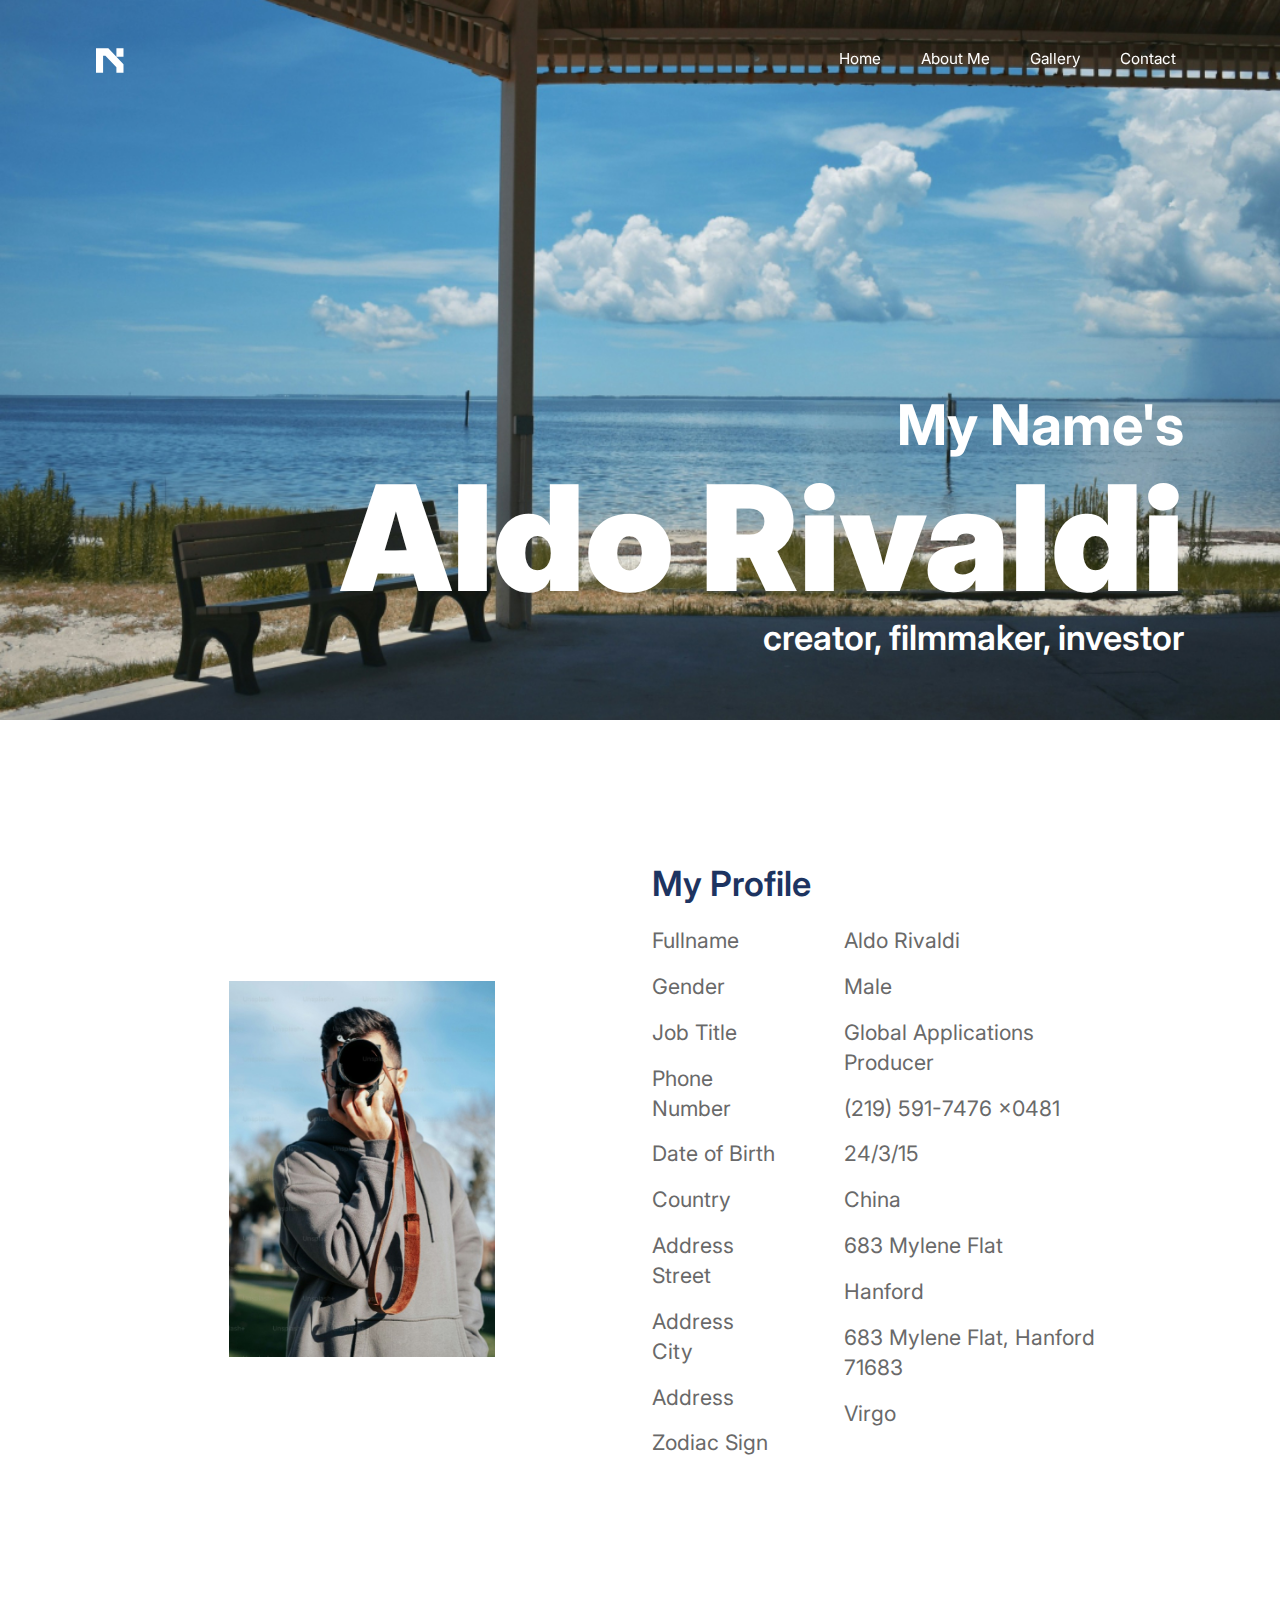
<file: UTS-Aldo-23110007-STI/index.html>
<!DOCTYPE html>
<html lang="en">

<head>
    <meta charset="UTF-8">
    <meta name="viewport" content="width=device-width, initial-scale=1.0">
    <!-- css -->
    <link rel="stylesheet" href="css/style.css">
    <link rel="preconnect" href="https://fonts.googleapis.com">
    <link rel="preconnect" href="https://fonts.gstatic.com" crossorigin>
    <link href="https://fonts.googleapis.com/css2?family=Inter:wght@100..900&display=swap" rel="stylesheet">
    <title>Personal Profile</title>
    <style>
        .hero-image {
            background-image: url(assets/hero-image.jpg);
        }

        .hero-text {
            width: 100%;
            height: 100%;
            display: flex;
            flex-direction: column;
            align-items: end;
            justify-content: end;
            padding-bottom: 4rem;
            color: var(--white);
            text-align: right;
        }

        .profile-img {
            grid-column: 1 / span 6;
            display: flex;
            justify-content: center;
            align-items: center;
        }

        .profile-img img {
            width: 50%;
        }

        .bio {
            grid-column: 7 / span 6;
            display: flex;
            flex-direction: column;
            justify-content: center;
        }

        .bio h6 {
            color: var(--primary);
            margin-bottom: 1.5rem;
        }

        .bio .wraper {
            display: flex;
        }

        .bio ul {
            margin-right: 4rem;
        }

        .bio ul li {
            color: var(--text-color);
            margin-bottom: 1rem;
        }

        @media only screen and (max-width: 1080px) {

            .hero-text h5 {
                font-size: 26pt;
                font-weight: 600;
                line-height: 28.6pt;
            }

            .hero-text h6 {
                font-size: 16pt;
                font-weight: 700;
                line-height: 22.4pt;
            }

            .hero-text h3 {
                font-size: 68pt;
                font-weight: 900;
                line-height: 74.8pt;
            }

            .profile-img {
                grid-column: 1 / span 12;
                justify-content: start;
                margin-bottom: 4rem;
                padding: 3rem;
            }

            .profile-img img {
                width: 50%;
            }

            .bio {
                grid-column: 1 / span 12;
                padding: 3rem;
            }
        }
    </style>
</head>

<body>
    <nav>
        <div class="logo">
            <img src="assets/logo.svg" alt="logo" />
        </div>
        <ul>
            <li>
                <a href="index.html">Home</a>
            </li>
            <li>
                <a href="about.html">About Me</a>
            </li>
            <li>
                <a href="gallery.html">Gallery</a>
            </li>
            <li>
                <a href="contact.html">Contact</a>
            </li>
        </ul>
        <div class="hamburger">
            <span class="line"></span>
            <span class="line"></span>
            <span class="line"></span>
        </div>
    </nav>
    <div class="menubar">
        <ul>
            <li>
                <a href="index.html">Home</a>
            </li>
            <li>
                <a href="about.html">About Me</a>
            </li>
            <li>
                <a href="gallery.html">Gallery</a>
            </li>
            <li>
                <a href="contact.html">Contact</a>
            </li>
        </ul>
    </div>
    <div class="hero-image">
        <div class="hero-text">
            <h5>My Name's</h5>
            <h3>Aldo Rivaldi</h3>
            <h6>creator, filmmaker, investor</h6>
        </div>
    </div>
    <section>
        <div class="profile-img">
            <img src="assets/portrait.jpg" alt="">
        </div>
        <div class="bio">
            <h6>My Profile</h6>
            <div class=" wraper">
                <ul>
                    <li class="normal-text">Fullname</li>
                    <li class="normal-text">Gender</li>
                    <li class="normal-text">Job Title</li>
                    <li class="normal-text">Phone Number</li>
                    <li class="normal-text">Date of Birth</li>
                    <li class="normal-text">Country</li>
                    <li class="normal-text">Address Street</li>
                    <li class="normal-text">Address City</li>
                    <li class="normal-text">Address</li>
                    <li class="normal-text">Zodiac Sign</li>
                </ul>
                <ul>
                    <li class="normal-text">Aldo Rivaldi</li>
                    <li class="normal-text">Male</li>
                    <li class="normal-text">Global Applications Producer</li>
                    <li class="normal-text">(219) 591-7476 x0481</li>
                    <li class="normal-text">24/3/15</li>
                    <li class="normal-text">China</li>
                    <li class="normal-text">683 Mylene Flat</li>
                    <li class="normal-text">Hanford</li>
                    <li class="normal-text">683 Mylene Flat, Hanford 71683</li>
                    <li class="normal-text">Virgo</li>
                </ul>
            </div>
    </section>
    <script src="script.js"></script>
</body>

</html>
</file>
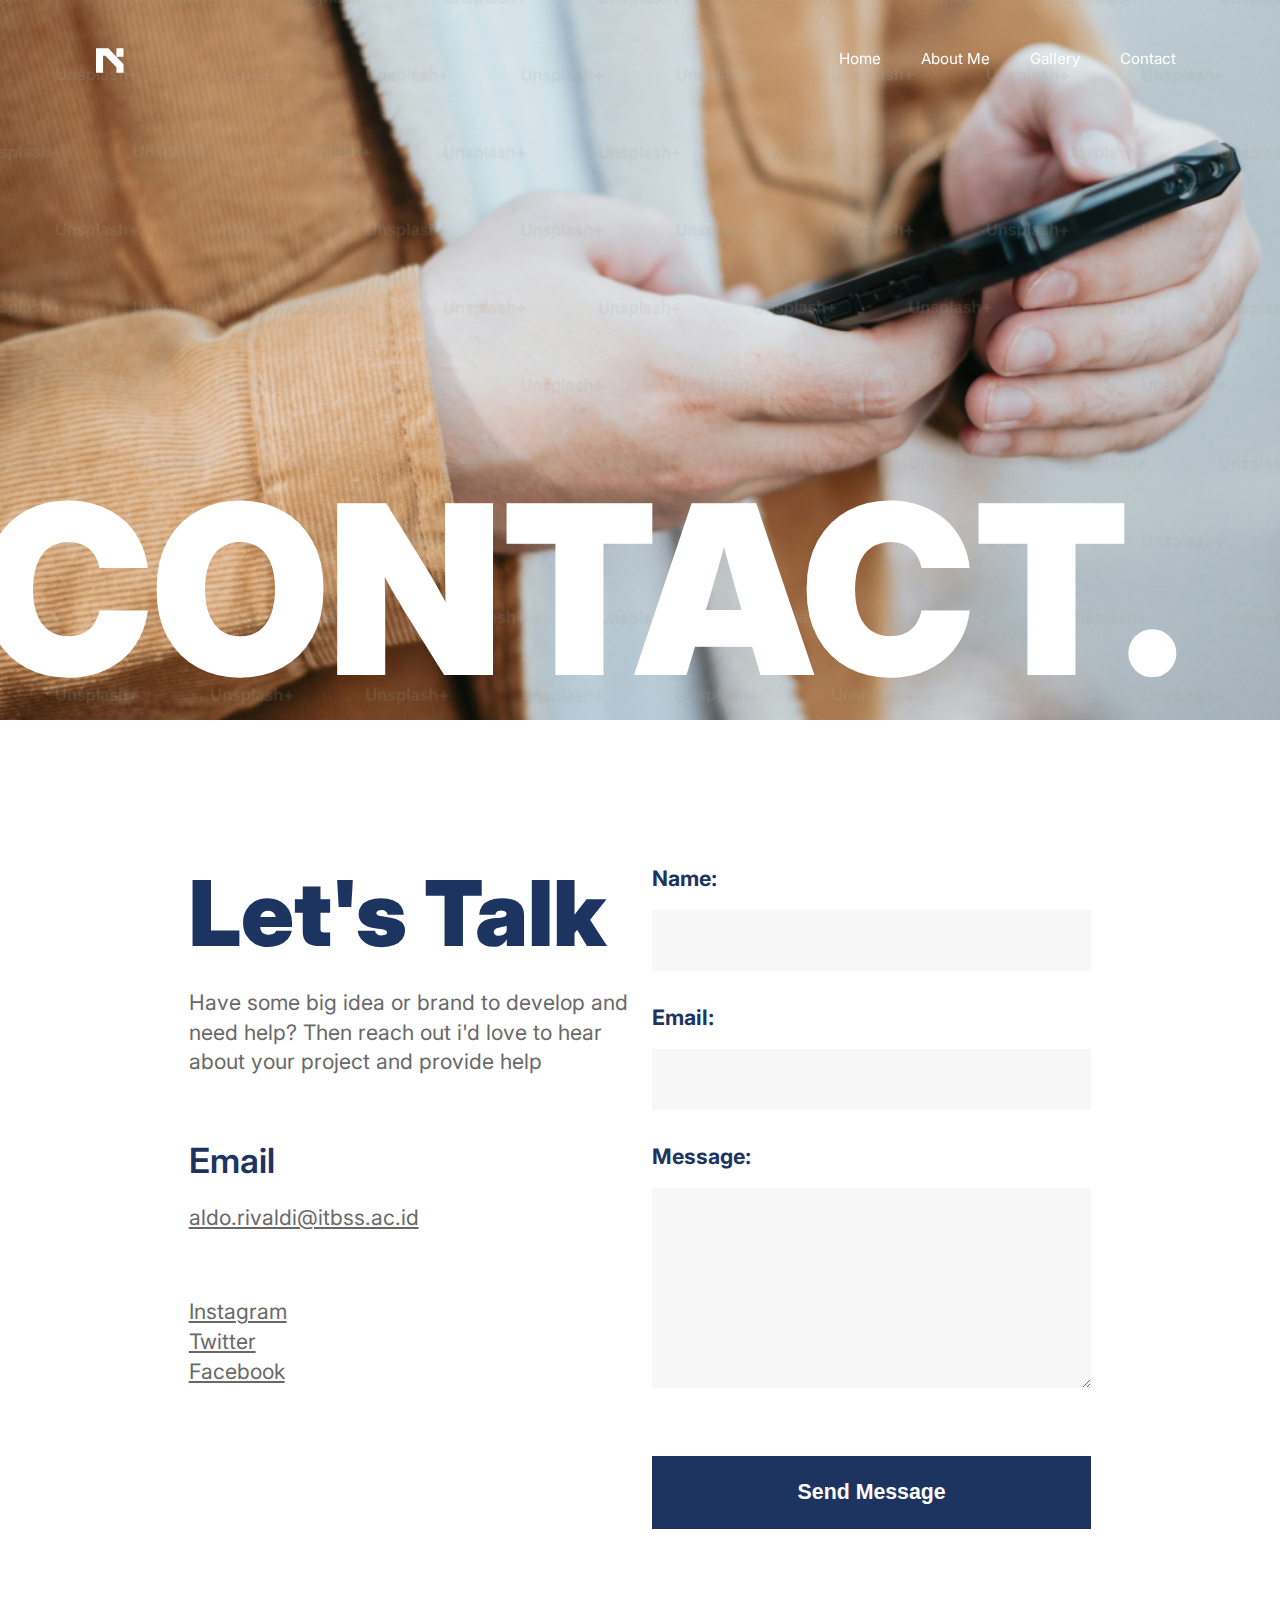
<file: UTS-Aldo-23110007-STI/contact.html>
<!DOCTYPE html>
<html lang="en">

<head>
    <meta charset="UTF-8">
    <meta name="viewport" content="width=device-width, initial-scale=1.0">
    <!-- css -->
    <link rel="stylesheet" href="css/style.css">
    <link rel="preconnect" href="https://fonts.googleapis.com">
    <link rel="preconnect" href="https://fonts.gstatic.com" crossorigin>
    <link href="https://fonts.googleapis.com/css2?family=Inter:wght@100..900&display=swap" rel="stylesheet">
    <title>Personal Profile</title>
    <style>
        .hero-image {
            background-image: url(assets/hero-contact.jpg);
        }

        .hero-text {
            display: flex;
            justify-content: end;
            align-items: end;
            color: white;
        }

        .wrapper {
            grid-column: 2 / span 5;
        }

        .wrapper h4,
        h6 {
            color: var(--primary);
            margin-bottom: 1.5rem;
        }

        .wrapper .heading,
        .email,
        .socials {
            margin-bottom: 4rem;
        }

        .wrapper p,
        a {
            color: var(--text-color);
            margin-bottom: 1.5rem;
        }

        .forms {
            grid-column: 7 / span 5;
        }

        @media only screen and (max-width: 1080px) {

            .wrapper {
                grid-column: 1 / span 12;
                margin-bottom: 4rem;
            }

            .forms {
                grid-column: 1 / span 12;
            }
        }
    </style>
</head>

<body>
    <nav>
        <div class="logo">
            <img src="assets/logo.svg" alt="logo" />
        </div>
        <ul>
            <li>
                <a href="index.html">Home</a>
            </li>
            <li>
                <a href="about.html">About Me</a>
            </li>
            <li>
                <a href="gallery.html">Gallery</a>
            </li>
            <li>
                <a href="contact.html">Contact</a>
            </li>
        </ul>
        <div class="hamburger">
            <span class="line"></span>
            <span class="line"></span>
            <span class="line"></span>
        </div>
    </nav>
    <div class="menubar">
        <ul>
            <li>
                <a href="index.html">Home</a>
            </li>
            <li>
                <a href="about.html">About Me</a>
            </li>
            <li>
                <a href="gallery.html">Gallery</a>
            </li>
            <li>
                <a href="contact.html">Contact</a>
            </li>
        </ul>
    </div>
    <div class="hero-image">
        <div class="hero-text">
            <h2>CONTACT.</h2>
        </div>
    </div>
    <section>
        <div class="wrapper">
            <div class="heading">
                <h4>Let's Talk</h4>
                <p class="normal-text">Have some big idea or brand to develop and need help? Then reach out i'd love to
                    hear about your project and provide help</p>
            </div>
            <div class="email">
                <h6>Email</h6>
                <a href="#" class="normal-text">
                    aldo.rivaldi@itbss.ac.id
                </a>
            </div>
            <ul class="socials">
                <li><a class="normal-text" href="#">Instagram</a></li>
                <li><a class="normal-text" href="#">Twitter</a></li>
                <li><a class="normal-text" href="#">Facebook</a></li>
            </ul>
        </div>
        <div class="forms">
            <form action="" enctype="multipart/form-data">
                <label class="normal-text-bold" for="name">Name:</label>
                <input type="text" name="name" />
                <br />
                <label class="normal-text-bold" for="email">Email:</label>
                <input type="email" name="email" />
                <br />
                <label class="normal-text-bold" for="message">Message:</label>
                <textarea name="message"></textarea>
                <br />
                <button type="submit">Send Message</button>
            </form>
        </div>
    </section>
    <script src="script.js"></script>
</body>

</html>
</file>
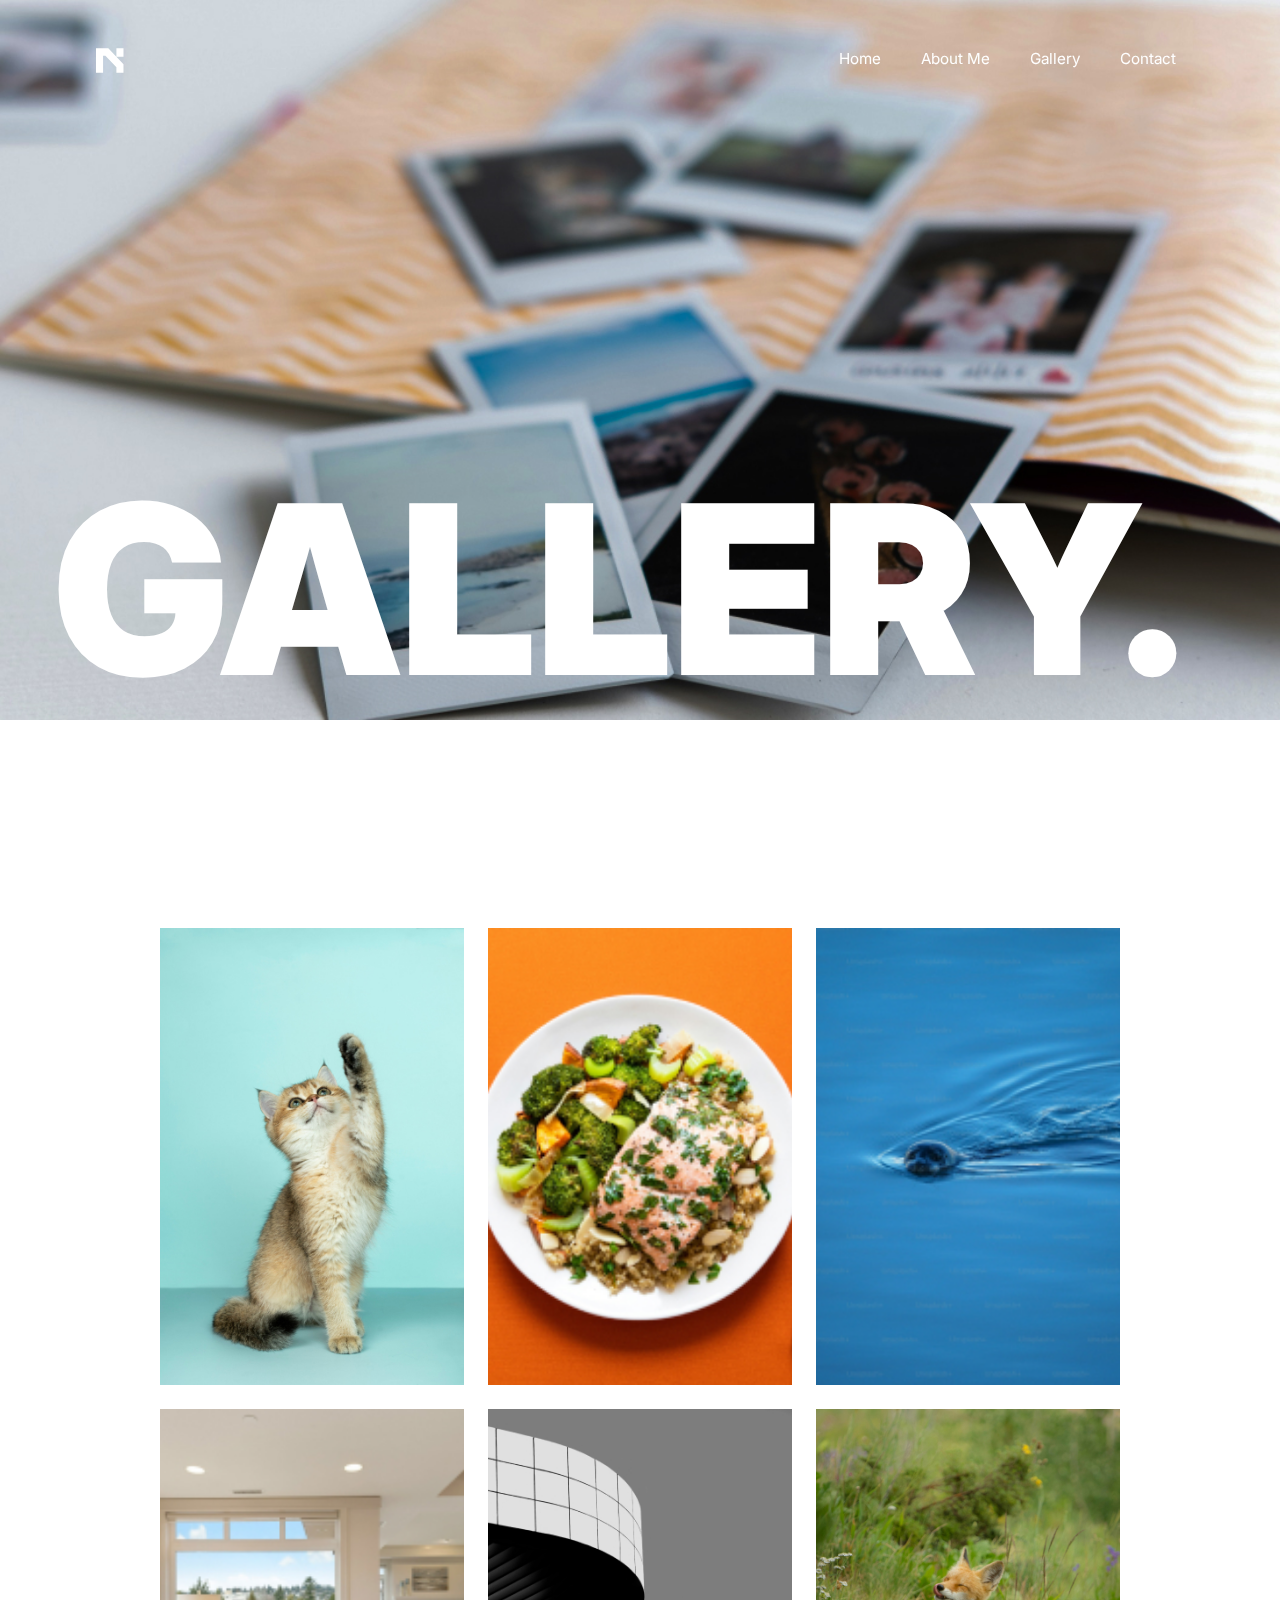
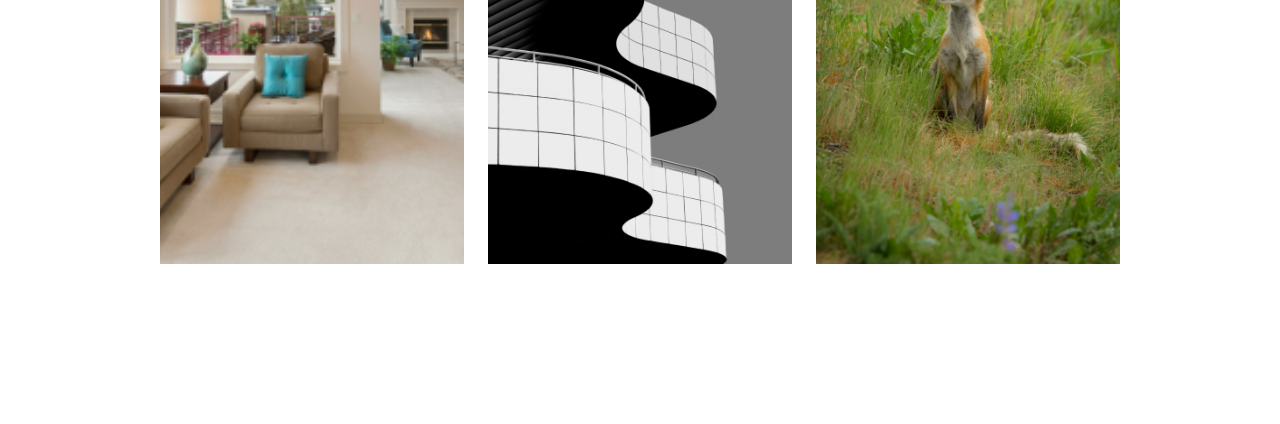
<file: UTS-Aldo-23110007-STI/gallery.html>
<!DOCTYPE html>
<html lang="en">

<head>
    <meta charset="UTF-8">
    <meta name="viewport" content="width=device-width, initial-scale=1.0">
    <!-- css -->
    <link rel="stylesheet" href="css/style.css">
    <link rel="preconnect" href="https://fonts.googleapis.com">
    <link rel="preconnect" href="https://fonts.gstatic.com" crossorigin>
    <link href="https://fonts.googleapis.com/css2?family=Inter:wght@100..900&display=swap" rel="stylesheet">
    <title>Personal Profile</title>
    <style>
        .hero-image {
            background-image: url(assets/hero-gallery.jpg);
        }

        .hero-text {
            display: flex;
            justify-content: end;
            align-items: end;
            color: white;
        }

        .img-container {
            width: 100vw;
            display: grid;
            grid-template-columns: repeat(3, minmax(0, 1fr));
            gap: 1.5rem;
            padding: 10rem;
        }

        .img-container img {
            object-fit: cover;
            width: 100%;
            height: 100%;
        }
    </style>
</head>

<body>
    <nav>
        <div class="logo">
            <img src="assets/logo.svg" alt="logo" />
        </div>
        <ul>
            <li>
                <a href="index.html">Home</a>
            </li>
            <li>
                <a href="about.html">About Me</a>
            </li>
            <li>
                <a href="gallery.html">Gallery</a>
            </li>
            <li>
                <a href="contact.html">Contact</a>
            </li>
        </ul>
        <div class="hamburger">
            <span class="line"></span>
            <span class="line"></span>
            <span class="line"></span>
        </div>
    </nav>
    <div class="menubar">
        <ul>
            <li>
                <a href="index.html">Home</a>
            </li>
            <li>
                <a href="about.html">About Me</a>
            </li>
            <li>
                <a href="gallery.html">Gallery</a>
            </li>
            <li>
                <a href="contact.html">Contact</a>
            </li>
        </ul>
    </div>
    <div class="hero-image">
        <div class="hero-text">
            <h2>GALLERY.</h2>
        </div>
    </div>
    <div class="img-container">
        <img src="assets/gallery-01.jpg" alt="">
        <img src="assets/gallery-02.jpg" alt="">
        <img src="assets/gallery-03.jpg" alt="">
        <img src="assets/gallery-04.jpg" alt="">
        <img src="assets/gallery-05.jpg" alt="">
        <img src="assets/gallery-06.jpg" alt="">
    </div>
    <script src="script.js"></script>
</body>

</html>
</file>
<file: UTS-Aldo-23110007-STI/css/style.css>
* {
	margin: 0;
	padding: 0;
    box-sizing: border-box;
}

ul {
    list-style: none;
}

h1 {
  font-size: 287pt;
  font-weight: 900;
  line-height: 315.7pt;
}
h2{
    font-size: 177pt;
  font-weight: 900;
  line-height: 194.7pt;
}
h3 {
    font-size: 110pt;
  font-weight: 900;
  line-height: 121pt;
}
h4 {
    font-size: 68pt;
  font-weight: 900;
  line-height: 74.8pt;
}
h5 {
    font-size: 42pt;
  font-weight: 700;
  line-height: 46.2pt;
}
h6 {
    font-size: 26pt;
  font-weight: 600;
  line-height: 28.6pt;
}
.normal-text {
    font-size: 16pt;
  font-weight: 400;
  line-height: 22.4pt;
}
.normal-text-bold {
    font-size: 16pt;
  font-weight: 700;
  line-height: 22.4pt;
}
.small-text {
    font-size: 10pt;
  font-weight: 400;
  line-height: 14pt;
}
.tiny-text {
    font-size: 6pt;
  font-weight: 400;
  line-height: 8.4pt;
}

:root {
    --primary: #1D3461;
    --grey: #f7f7f7;
    --text-color: #696969;
    --white: #ffffff;
  }

body {
    font-family: "Inter", sans-serif;
    font-optical-sizing: auto;
    font-style: normal;
    font-variation-settings: "slnt" 0;
    position: relative;
    overflow-x: hidden;
}

section {
    width: 100vw;
    display:  grid;
    grid-template-columns: repeat(12, 1fr);
    gap: 1.5rem;
    padding: 6rem;
    margin-bottom: 3rem;
}

/* HEADER */
.hero-image {
    width: 100vw;
    height: 80vh;
    padding: 0 6rem;
    margin-bottom: 3rem;
    background-position: center;
    background-repeat: no-repeat;
    background-size: cover;
    position: relative;
}
.hero-text {
  height: 100%;
    width: 100%;
}

/* NAVBAR */
nav {
  width: 100vw;
  height: auto;
  padding: 3rem 6rem;
  display: flex;
  justify-content: space-between;
  z-index: 1;
  top: 0;
  position: fixed;
}
nav .logo {
  display: flex;
  align-items: center;
}
nav .logo img {
  height: 25px;
  width: auto;
  margin-right: 10px;
}

nav ul {
  list-style: none;
  display: flex;
}
nav ul li {
  margin-left: 1.5rem;
}
nav ul li a {
  text-decoration: none;
  color: var(--white);
  font-size: 95%;
  font-weight: 400;
  padding: 4px 8px;
  border-radius: 5px;
}

nav ul li a:hover {
  background-color: #f5f5f550;
}

.hamburger {
  display: none;
  cursor: pointer;
}

.hamburger .line {
  width: 25px;
  height: 1px;
  background-color: var(--white);
  display: block;
  margin: 7px auto;
  transition: all 0.3s ease-in-out;
}
.hamburger-active {
  transition: all 0.3s ease-in-out;
  transition-delay: 0.6s;
  transform: rotate(45deg);
}

.hamburger-active .line:nth-child(2) {
  width: 0px;
}

.hamburger-active .line:nth-child(1),
.hamburger-active .line:nth-child(3) {
  transition-delay: 0.3s;
}

.hamburger-active .line:nth-child(1) {
  transform: translateY(12px);
}

.hamburger-active .line:nth-child(3) {
  transform: translateY(-5px) rotate(90deg);
}

.menubar {
  position: absolute;
  top: 0;
  left: -60%;
  display: flex;
  justify-content: center;
  align-items: flex-start;
  width: 60%;
  height: 100vh;
  padding: 20% 0;
  background: rgba(255, 255, 255);
  transition: all 0.5s ease-in;
  z-index: 2;
}
.active {
  left: 0;
  box-shadow: rgba(149, 157, 165, 0.2) 0px 8px 24px;
}

.menubar ul {
  padding: 0;
  list-style: none;
}
.menubar ul li {
  margin-bottom: 32px;
}

.menubar ul li a {
  text-decoration: none;
  color: var(--primary);
  font-size: 95%;
  font-weight: 400;
  padding: 5px 10px;
  border-radius: 5px;
}

.menubar ul li a:hover {
  background-color: var(--grey);
}

nav.scrolled {
  background-color: var(--white);
}
nav.scrolled .hamburger .line {
  background-color: var(--primary);
}
nav.scrolled ul li a {
  color: #000;
}
nav.scrolled .logo {
  filter: invert(1);
}
nav.scrolled nav ul li a:hover{
  background-color: var(--grey);
}
nav.scrolled .menubar ul li a:hover {
  background-color: var(--grey);
}

article {
  margin-bottom: 6rem;
}

article .header {
    color: var(--primary);
    margin-bottom: 1.5rem;
}

article .content-img {
    width: 100%;
    margin-bottom: 2rem;
}
article p {
    color: var(--text-color);
}
.button {
    display: inline-block;
    background-color: var(--primary);
    padding: 16pt 44pt;
    margin-top: 2rem;
    text-decoration: none;
    color: white;
}
.button:hover {
    background-color: #102040;
    padding: 16pt 44pt;
    margin-top: 2rem;
}

.card {
    width: auto;
}
.card img {
    width: 100%;
    display: table;
    margin-bottom: 2rem;
}
.card .card-header {
    color: var(--primary);
    margin-bottom: 1.5rem;
}
.card .card-text {
    color: var(--text-color);
}

.list li {
  margin-bottom: 1.5rem;
}

label {
  display: block;
  color: var(--primary);
  margin-bottom: 1rem;
}

input {
  width: 100%;
  height: 46pt;
  outline: none;
  margin-bottom: 2rem;
  background-color: var(--grey);
  border: none;
  padding: 0 1.5rem;
  font-size: 16pt;
  font-weight: 400;
  line-height: 22.4pt;
  color: var(--text-color);
}

textarea {
  width: 100%;
  height: 200px;
  outline: none;
  margin-bottom: 2rem;
  background-color: var(--grey);
  border: none;
  padding: 1rem 1.5rem;
  font-size: 16pt;
  font-weight: 400;
  line-height: 22.4pt;
  color: var(--text-color);
}

button {
  width: 100%;
  display: inline-block;
    background-color: var(--primary);
    padding: 16pt 44pt;
    margin-top: 2rem;
    text-decoration: none;
    color: white;
    font-size: 16pt;
  font-weight: 700;
  line-height: 22.4pt;
  border: none;
  outline: none;
}

@media only screen and (max-width: 1080px) {
  nav .nav-items {
    grid-column: 1 / span 12;
}
  .hero-text h2 {
    font-size: 68pt;
  font-weight: 900;
  line-height: 74.8pt;
  }
  section {
    padding: 3rem 0;
    margin-bottom: 0;
  }
  article {
    grid-column: 1 / span 12;
    margin-bottom: 0;
  }
}

@media only screen and (max-width: 800px) {
  .hamburger {
    display: block;
  }
  nav ul {
    display: none;
  }
}
</file>
